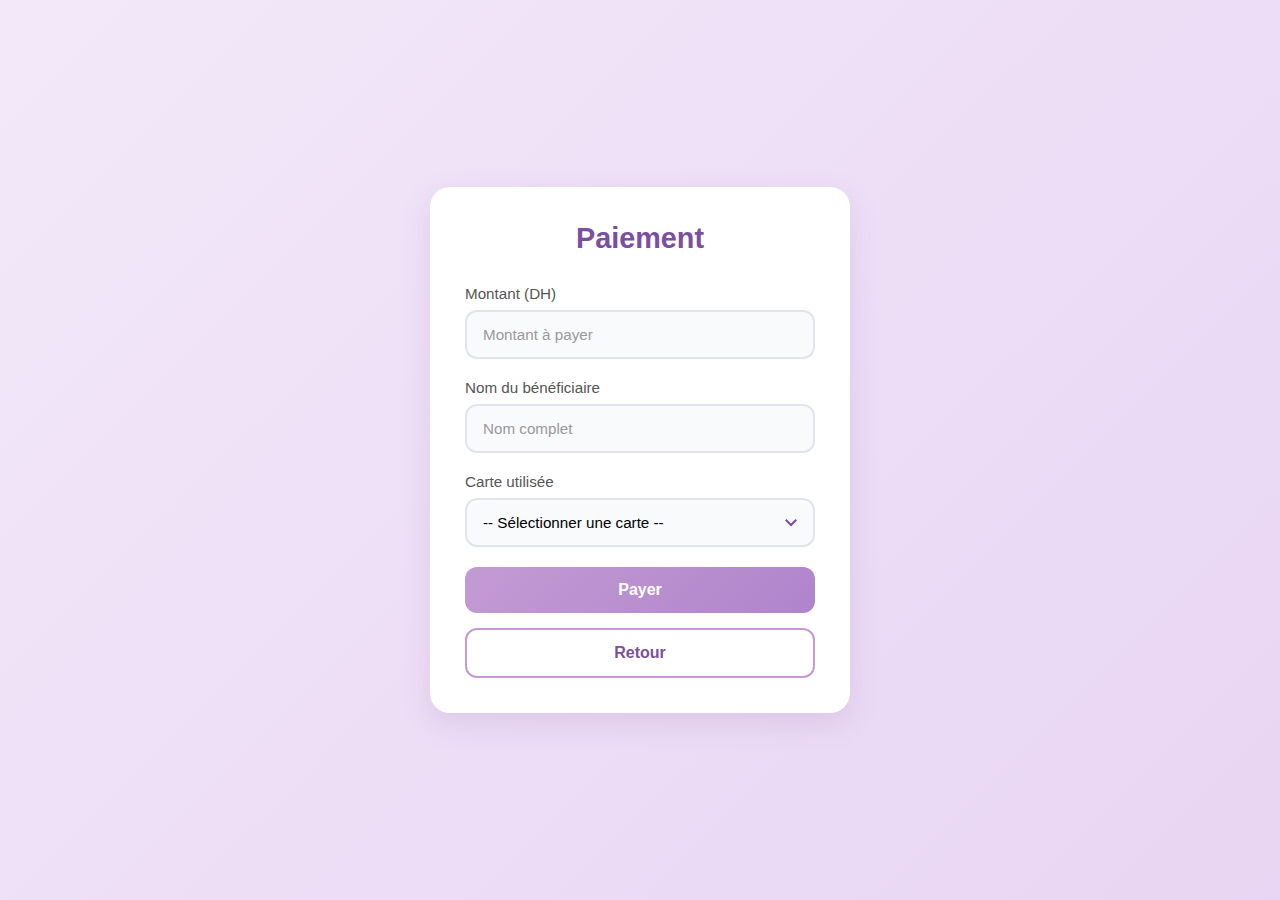
<file: src/View/Payer.html>
<!DOCTYPE html>
<html lang="fr">
<head>
  <meta charset="UTF-8">
  <meta name="viewport" content="width=device-width, initial-scale=1.0">
  <title>E-Wallet | Paiement</title>
  <link rel="stylesheet" href="/src/Css/payer.css">
</head>
<body>

  <div class="card">
    <h2>Paiement</h2>

    <form id="paymentForm">
      <label for="amount">Montant (DH)</label>
      <input type="number" id="amount" placeholder="Montant à payer" min="1" required>
      
      <label for="beneficiary">Nom du bénéficiaire</label>
      <input type="text" id="beneficiary" placeholder="Nom complet" required>
      
      <label for="cardSelect">Carte utilisée</label>
      <select id="cardSelect" required>
        <option value="">-- Sélectionner une carte --</option>
      </select>

      <div id="errorMessage" class="error-message"></div>

      <button type="submit" id="payBtn">Payer</button>
    </form>
    
    <button id="RtrBtn">Retour</button>
  </div>
  
  <script type="module" src="/src/Controller/payer.js"></script>
</body>
</html>
</file>
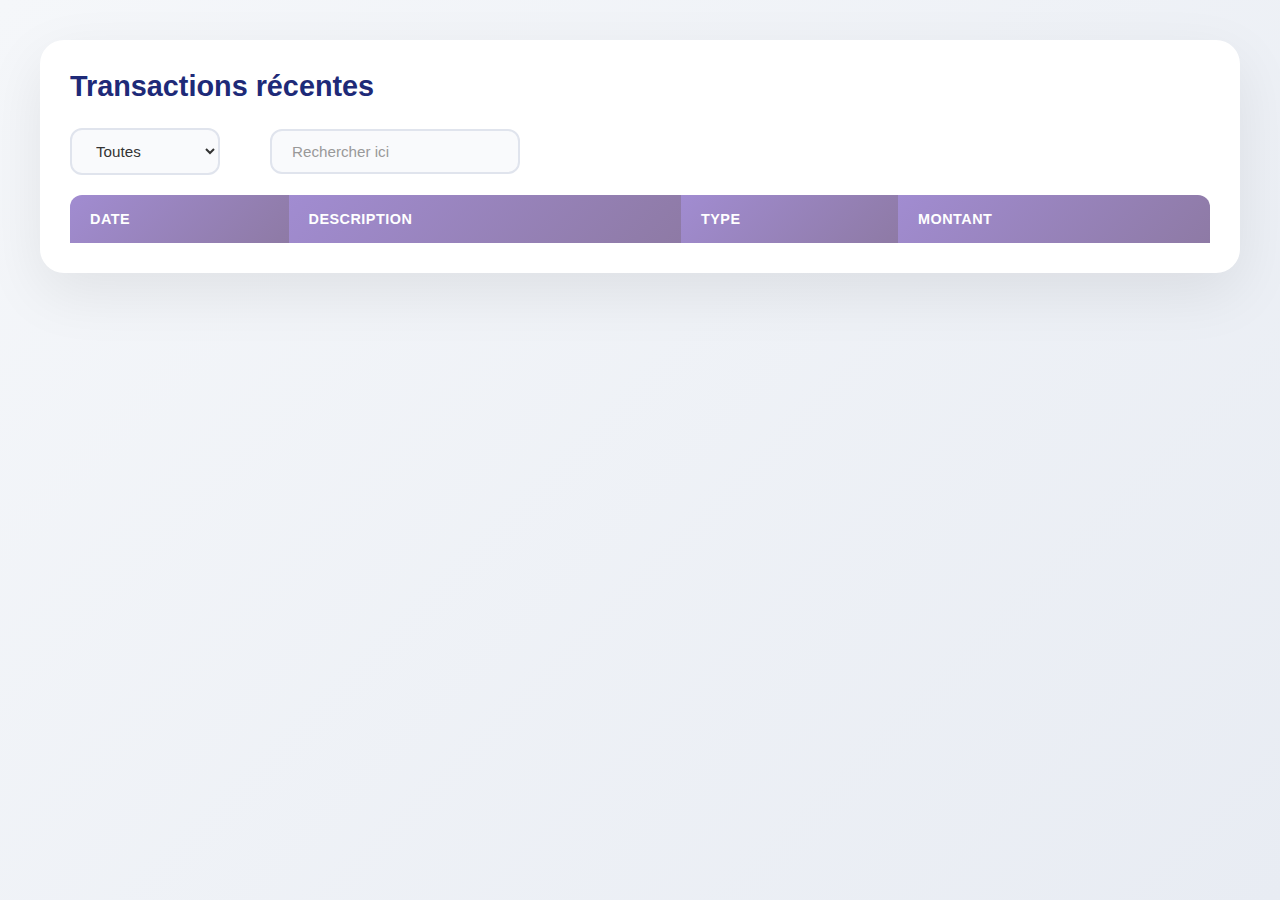
<file: src/View/Transactions.html>
<!DOCTYPE html>
<html lang="en">
<head>
    <meta charset="UTF-8">
    <meta name="viewport" content="width=device-width, initial-scale=1.0">
    <title>Transactions</title>
    <link rel="stylesheet" href="/src/Css/Transactions.css">
</head>
<body>
    <div class="card stats-card">
        <h3>Transactions récentes</h3>
        <table id ="transactions" class="transactions-table">
          <thead>
            <tr>
              <select name="typeTransactions" id="filtreTrans">
              <option id="3">Toutes</option>
              <option id="2">Sortie</option>
              <option id="1">Entrée</option>
            </select>
           <input type="text" placeholder="Rechercher ici" id="searchBar">
          </tr>
        <tr>
         <th>Date</th>
         <th>Description</th>
         <th>Type</th>
         <th>Montant</th>
      </tr>
     </thead>
      <tbody id="tbody">
    <!-- Les transactions seront injectées ici -->
  </tbody>
        </table>
      </div>
      <script type="module" src="/src/Controller/Transactions.js"></script>
</body>
</html>
</file>
<file: src/Css/payer.css>
* {
  margin: 0;
  padding: 0;
  box-sizing: border-box;
}

body {
  font-family: 'Inter', -apple-system, BlinkMacSystemFont, 'Segoe UI', sans-serif;
  background: linear-gradient(135deg, #f3e8f9 0%, #e8d5f3 100%);
  display: flex;
  justify-content: center;
  align-items: center;
  min-height: 100vh;
  padding: 20px;
}

.card {
  background-color: #ffffff;
  width: 100%;
  max-width: 420px;
  padding: 35px;
  border-radius: 20px;
  box-shadow: 0 10px 30px rgba(122, 79, 160, 0.15);
  transition: transform 0.3s ease, box-shadow 0.3s ease;
}

.card:hover {
  transform: translateY(-5px);
  box-shadow: 0 15px 40px rgba(122, 79, 160, 0.25);
}

h2 {
  text-align: center;
  color: #7a4fa0;
  margin-bottom: 30px;
  font-size: 1.8rem;
  font-weight: 700;
}

label {
  display: block;
  font-size: 0.95rem;
  color: #555;
  margin-bottom: 8px;
  font-weight: 500;
}

input, select {
  width: 100%;
  padding: 14px 16px;
  margin-bottom: 20px;
  border: 2px solid #e0e4ed;
  border-radius: 12px;
  font-size: 0.95rem;
  transition: all 0.3s ease;
  background: #f9fafc;
  outline: none;
  font-family: 'Inter', -apple-system, BlinkMacSystemFont, 'Segoe UI', sans-serif;
}

/* Style spécifique pour le select */
select {
  cursor: pointer;
  appearance: none;
  background-image: url("data:image/svg+xml,%3Csvg xmlns='http://www.w3.org/2000/svg' width='12' height='8' viewBox='0 0 12 8'%3E%3Cpath fill='%237a4fa0' d='M1.41 0L6 4.59L10.59 0L12 1.41l-6 6l-6-6z'/%3E%3C/svg%3E");
  background-repeat: no-repeat;
  background-position: right 16px center;
  padding-right: 45px;
}

select option {
  padding: 12px;
  font-size: 0.95rem;
}

select option:disabled {
  color: #999;
  font-style: italic;
}

input:focus, select:focus {
  border-color: #7a4fa0;
  box-shadow: 0 0 0 4px rgba(122, 79, 160, 0.1);
  background: #fff;
}

input::placeholder {
  color: #999;
}

/* Message d'erreur */
.error-message {
  color: #e74c3c;
  font-size: 0.9rem;
  margin-bottom: 15px;
  padding: 10px;
  border-radius: 8px;
  background: #fde8e8;
  display: none;
  text-align: center;
}

.error-message.show {
  display: block;
}

/* Boutons */
button {
  width: 100%;
  padding: 14px;
  background: linear-gradient(135deg, #c39bd3 0%, #b084cc 100%);
  color: white;
  border: none;
  border-radius: 12px;
  font-size: 1rem;
  font-weight: 600;
  cursor: pointer;
  transition: all 0.3s ease;
}

button:hover {
  background: linear-gradient(135deg, #b084cc 0%, #9a6fb8 100%);
  transform: translateY(-2px);
  box-shadow: 0 8px 20px rgba(122, 79, 160, 0.3);
}

button:active {
  transform: scale(0.98);
}

button:disabled {
  background: #ccc;
  cursor: not-allowed;
  transform: none;
}

#RtrBtn {
  margin-top: 15px;
  background: transparent;
  border: 2px solid #c39bd3;
  color: #7a4fa0;
}

#RtrBtn:hover {
  background: #c39bd3;
  color: white;
  transform: translateY(-2px);
}

/* Animation de chargement */
@keyframes spin {
  to { transform: rotate(360deg); }
}

.loading::after {
  content: "";
  display: inline-block;
  width: 16px;
  height: 16px;
  border: 3px solid rgba(255,255,255,0.3);
  border-top-color: white;
  border-radius: 50%;
  animation: spin 0.6s linear infinite;
  margin-left: 10px;
  vertical-align: middle;
}

/* Responsive */
@media (max-width: 480px) {
  .card {
    padding: 25px;
  }

  h2 {
    font-size: 1.5rem;
  }

  input, select, button {
    font-size: 0.9rem;
  }
}
</file>
<file: src/Css/Transactions.css>
/* =====================
   GLOBAL STYLES
===================== */
* {
  margin: 0;
  padding: 0;
  box-sizing: border-box;
}

body {
  font-family: 'Inter', -apple-system, BlinkMacSystemFont, 'Segoe UI', sans-serif;
  background: linear-gradient(135deg, #f5f7fa 0%, #e8ecf3 100%);
  color: #333;
  min-height: 100vh;
  padding: 40px 20px;
}

/* =====================
   CARD CONTAINER
===================== */
.card {
  background: #fff;
  border-radius: 24px;
  padding: 30px;
  max-width: 1200px;
  margin: 0 auto;
  box-shadow: 0 20px 60px rgba(0, 0, 0, 0.08);
  transition: transform 0.3s ease, box-shadow 0.3s ease;
}

.card:hover {
  transform: translateY(-5px);
  box-shadow: 0 25px 70px rgba(0, 0, 0, 0.12);
}

.card h3 {
  font-size: 1.8rem;
  color: #1e2a78;
  margin-bottom: 25px;
  font-weight: 700;
}

/* =====================
   FILTER & SEARCH BAR
===================== */
.filter-search-container {
  display: flex;
  gap: 30px; /* Augmenté de 15px à 30px */
  margin-bottom: 25px;
  flex-wrap: wrap;
  align-items: center;
}

#filtreTrans {
  padding: 12px 20px;
  border: 2px solid #e0e4ed;
  border-radius: 12px;
  background: #f9fafc;
  color: #333;
  font-size: 0.95rem;
  font-weight: 500;
  cursor: pointer;
  transition: all 0.3s ease;
  outline: none;
  min-width: 150px;
}

#filtreTrans:hover {
  border-color: #a18cd1;
  background: #fff;
}

#filtreTrans:focus {
  border-color: #7a6fb0;
  box-shadow: 0 0 0 4px rgba(161, 140, 209, 0.15);
}

#searchBar {
  flex: 1;
  min-width: 250px;
  padding: 12px 20px;
  border: 2px solid #e0e4ed;
  border-radius: 12px;
  background: #f9fafc;
  font-size: 0.95rem;
  transition: all 0.3s ease;
  outline: none;
  margin-left: 50px;
}

#searchBar::placeholder {
  color: #999;
  font-weight: 400;
}

#searchBar:hover {
  border-color: #a18cd1;
  background: #fff;
}

#searchBar:focus {
  border-color: #7a6fb0;
  box-shadow: 0 0 0 4px rgba(161, 140, 209, 0.15);
  background: #fff;
}

/* =====================
   TABLE STYLES
===================== */
.transactions-table {
  width: 100%;
  border-collapse: separate;
  border-spacing: 0;
  margin-top: 20px;
}

.transactions-table thead tr:first-child {
  background: transparent;
}

.transactions-table th {
  background: linear-gradient(135deg, #a18cd1 0%, #8e7aa5 100%);
  color: #fff;
  padding: 16px 20px;
  text-align: left;
  font-weight: 600;
  font-size: 0.9rem;
  text-transform: uppercase;
  letter-spacing: 0.5px;
}

.transactions-table th:first-child {
  border-top-left-radius: 12px;
}

.transactions-table th:last-child {
  border-top-right-radius: 12px;
}

.transactions-table tbody tr {
  background: #fff;
  transition: all 0.3s ease;
  border-bottom: 1px solid #f0f2f5;
}

.transactions-table tbody tr:hover {
  background: linear-gradient(90deg, #f9f5ff 0%, #fff 100%);
  transform: scale(1.01);
  box-shadow: 0 4px 12px rgba(161, 140, 209, 0.15);
}

.transactions-table tbody tr:last-child {
  border-bottom: none;
}

.transactions-table td {
  padding: 18px 20px;
  color: #444;
  font-size: 0.95rem;
}

/* Type column styling */
.transactions-table td:nth-child(3) {
  font-weight: 700;
  font-size: 1.2rem;
}

/* Amount column styling */
.transactions-table td:nth-child(4) {
  font-weight: 600;
  color: #2d3748;
}

/* =====================
   STATUS BADGES
===================== */
.success {
  color: #2ecc71;
  background: #e8f8f0;
  padding: 4px 12px;
  border-radius: 20px;
  font-weight: 600;
  font-size: 0.85rem;
}

.failed {
  color: #e74c3c;
  background: #fde8e8;
  padding: 4px 12px;
  border-radius: 20px;
  font-weight: 600;
  font-size: 0.85rem;
}

/* =====================
   EMPTY STATE
===================== */
.transactions-table tbody tr td[colspan="4"] {
  text-align: center;
  padding: 60px 20px;
  color: #999;
  font-size: 1.1rem;
  font-weight: 500;
}

/* =====================
   RESPONSIVE DESIGN
===================== */
@media (max-width: 768px) {
  body {
    padding: 20px 10px;
  }

  .card {
    padding: 20px;
    border-radius: 16px;
  }

  .card h3 {
    font-size: 1.4rem;
    margin-bottom: 20px;
  }

  .filter-search-container {
    flex-direction: column;
    gap: 15px; /* Espace réduit sur mobile */
  }

  #filtreTrans,
  #searchBar {
    width: 100%;
    min-width: auto;
  }

  .transactions-table {
    font-size: 0.85rem;
  }

  .transactions-table th,
  .transactions-table td {
    padding: 12px 10px;
  }

  .transactions-table th {
    font-size: 0.8rem;
  }

  /* Make table scrollable on small screens */
  .card {
    overflow-x: auto;
  }

  .transactions-table {
    min-width: 600px;
  }
}

@media (max-width: 480px) {
  .transactions-table th,
  .transactions-table td {
    padding: 10px 8px;
    font-size: 0.8rem;
  }

  .card h3 {
    font-size: 1.2rem;
  }
}

/* =====================
   LOADING ANIMATION
===================== */
@keyframes fadeIn {
  from {
    opacity: 0;
    transform: translateY(10px);
  }
  to {
    opacity: 1;
    transform: translateY(0);
  }
}

.transactions-table tbody tr {
  animation: fadeIn 0.4s ease-in-out;
}

/* =====================
   SCROLLBAR STYLING
===================== */
.card::-webkit-scrollbar {
  height: 8px;
}

.card::-webkit-scrollbar-track {
  background: #f1f1f1;
  border-radius: 10px;
}

.card::-webkit-scrollbar-thumb {
  background: #a18cd1;
  border-radius: 10px;
}

.card::-webkit-scrollbar-thumb:hover {
  background: #8e7aa5;
}
</file>
